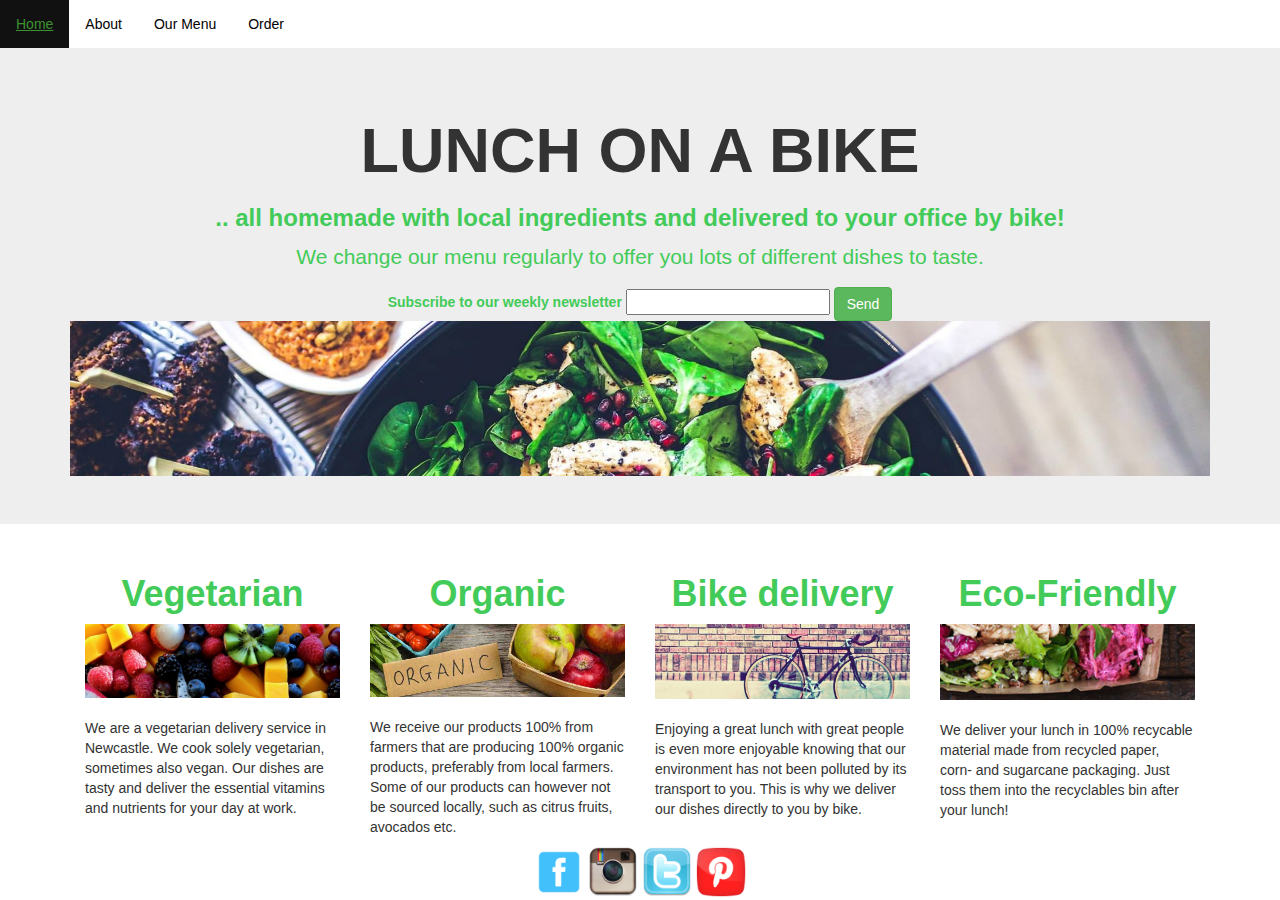
<file: index.html>
<!DOCTYPE html>
<html>
<head>

  <title>Lunch on a bike</title>
<link href='dist/css/bootstrap.css' rel='stylesheet'>
<meta name"viewport" content="width=device-width, initial-scale=1.0">
<link rel = "stylesheet" type = "text/css" href = "website.css">
</head>

<body>
<ul>
  <li><a href="index.html">Home</a></li>
  <li><a href="about.html">About</a></li>
  <li><a href="menu.html">Our Menu</a></li>
    <li><a class="active" href="order.html">Order</a></li>
</ul>
<div class='jumbotron'>
    <div class="container">
<div class='row'>
    <h1 class="text-center">LUNCH ON A BIKE</h1>
   <h3 class="text-center">.. all homemade with local ingredients and delivered to your office by bike!</h3>
    <p class="text-center">We change our menu regularly to offer you lots of different dishes to taste. </p>
</div>
<div class="text-center">
    <form role='form'>
      <label for="email">Subscribe to our weekly newsletter</label>
      <input type="text" name="email" >
      <button class="btn btn-success">Send</button>
    </form>
  </div>
  <img src='images/coverphoto.jpg' class="img-responsive">
</div>
</div>
<div class="container">
        <div class='col-md-3'>
        <h1 class="text-center">Vegetarian</h1>
        <img src='images/vegetarian.png' class="img-responsive">
        <br/>
        <p>We are a vegetarian delivery service in Newcastle. We cook solely vegetarian, sometimes also vegan. Our dishes are tasty and deliver the essential vitamins and nutrients for your day at work.</p>
       </div>
       <div class='col-md-3'>
        <h1 class="text-center">Organic</h1>
        <img src='images/organic.jpg' class="img-responsive">
        <br/>
        <p>We receive our products 100% from farmers that are producing 100% organic products, preferably from local farmers. Some of our products can however not be sourced locally, such as citrus fruits, avocados etc.</p>
      </div>
      <div class='col-md-3'>
        <h1 class="text-center">Bike delivery</h1>
        <img src='images/bike.jpg' class="img-responsive">
        <br/>
        <p>Enjoying a great lunch with great people is even more enjoyable knowing that our environment has not been polluted by its transport to you. This is why we deliver our dishes directly to you by bike.</p>
      </div>
      <div class='col-md-3'>
        <h1 class="text-center">Eco-Friendly</h1>
        <img src='images/ecofriendly.png' class="img-responsive">
        <br/>
        <p>We deliver your lunch in 100% recycable material made from recycled paper, corn- and sugarcane packaging. Just toss them into the recyclables bin after your lunch!</p>
      </div></div>
<div><center>
<a href="https:\\www.facebook.com">
  <img src="images\facebook.png" alt="Facebook" style="width:50px;height:50px;">
</a>
<a href="https:\\www.instagram.com">
  <img src="images\instagram.png" alt="Instagram" style="width:50px;height:50px;">
</a>
<a href="https:\\www.twitter.com">
  <img src="images\twitter.png" alt="Twitter" style="width:50px;height:50px;">
</a>
<a href="https:\\www.pinterest.com">
  <img src="images\pinterest.png" alt="Pinterest" style="width:50px;height:50px;">
</a>
</center></div>

</body>
</html>
</file>
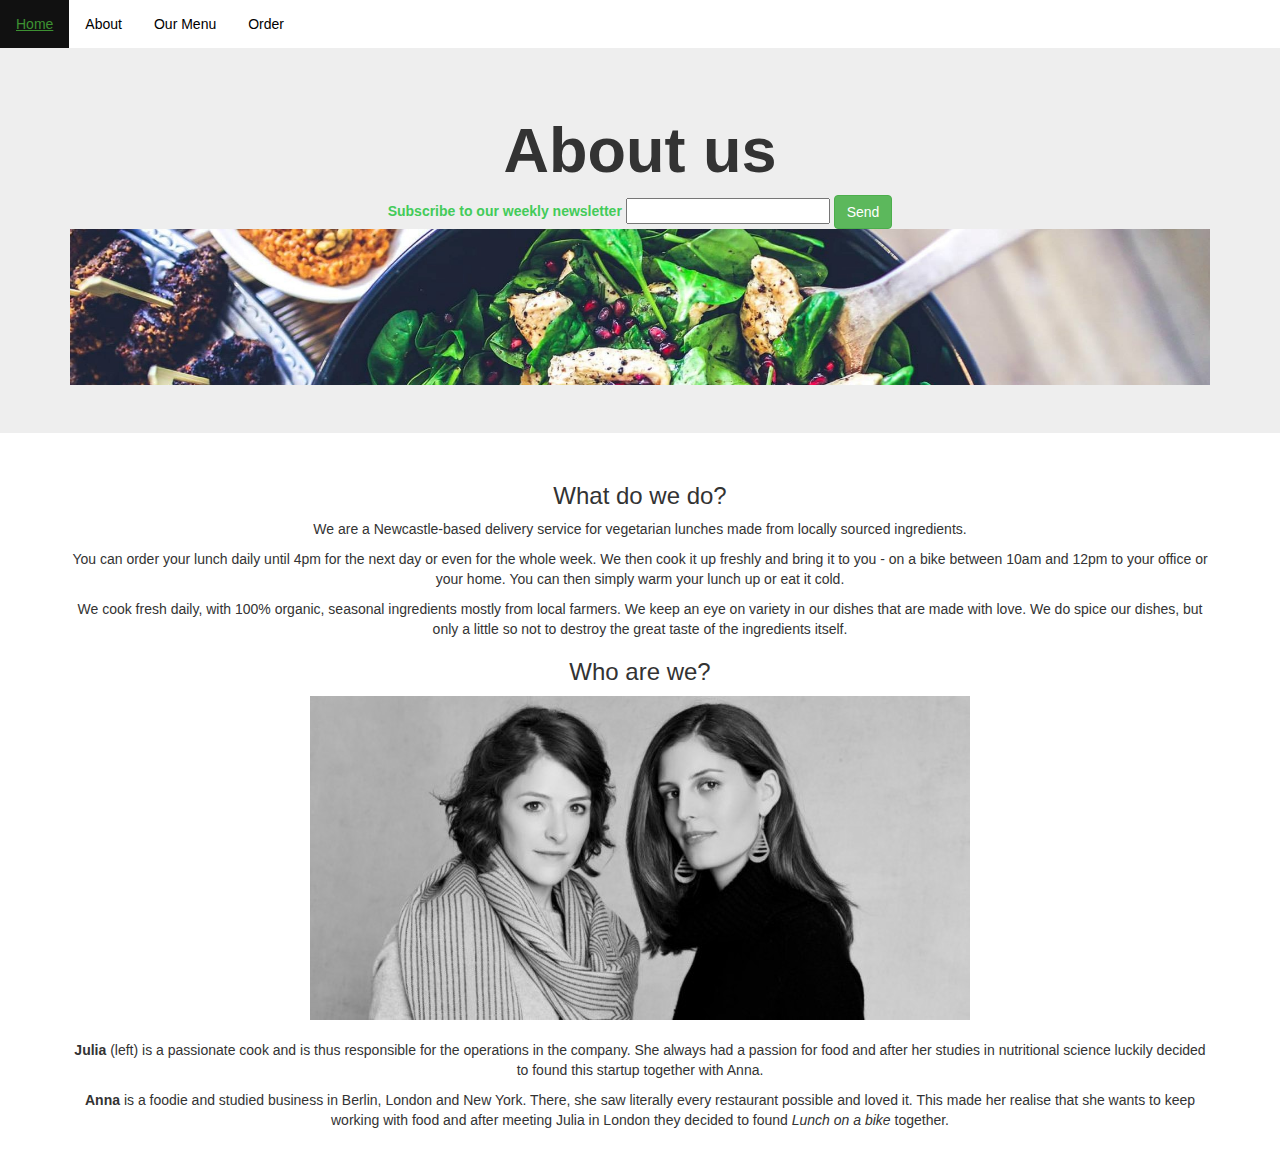
<file: about.html>
<!DOCTYPE html>
<html>
<head>

  <title>Lunch on a bike</title>
<link href='dist/css/bootstrap.css' rel='stylesheet'>
<meta name"viewport" content="width=device-width, initial-scale=1.0">
<link rel = "stylesheet" type = "text/css" href = "website.css">
</head>

<body>
 <ul>
  <li><a href="index.html">Home</a></li>
  <li><a href="about.html">About</a></li>
  <li><a href="menu.html">Our Menu</a></li>
    <li><a class="active" href="order.html">Order</a></li>
</ul>
  <div class='jumbotron'>
    <div class="container">
<div class='row'>
    <h1 class="text-center">About us</h1>
</div>
<div class="text-center">
    <form role='form'>
      <label for="email">Subscribe to our weekly newsletter</label>
      <input type="text" name="email" >
      <button class="btn btn-success">Send</button>
    </form>
  </div>
  <img src='images/coverphoto.jpg' class="img-responsive">
</div>
</div>

<div class="container">
  <center>
<h3>What do we do?</h3>
<p>We are a Newcastle-based delivery service for vegetarian lunches made from locally sourced ingredients.</p>

<p>You can order your lunch daily until 4pm for the next day or even for the whole week. We then cook it up freshly and bring it to you - on a bike between 10am and 12pm to your office or your home. You can then simply warm your lunch up or eat it cold.</p>

<p>We cook fresh daily, with 100% organic, seasonal ingredients mostly from local farmers. We keep an eye on variety in our dishes that are made with love. We do spice our dishes, but only a little so not to destroy the great taste of the ingredients itself.</p>

<h3>Who are we?</h3>

<img src='images/twowomen.jpg' class="img-responsive">
<br/>
<p><b>Julia</b> (left) is a passionate cook and is thus responsible for the operations in the company. She always had a passion for food and after her studies in nutritional science luckily decided to found this startup together with Anna.</p>

<p><b>Anna</b> is a foodie and studied business in Berlin, London and New York. There, she saw literally every restaurant possible and loved it. This made her realise that she wants to keep working with food and after meeting Julia in London they decided to found <i>Lunch on a bike</i> together.</p><br/>
</center>
</div>


</body>
</html>
</file>
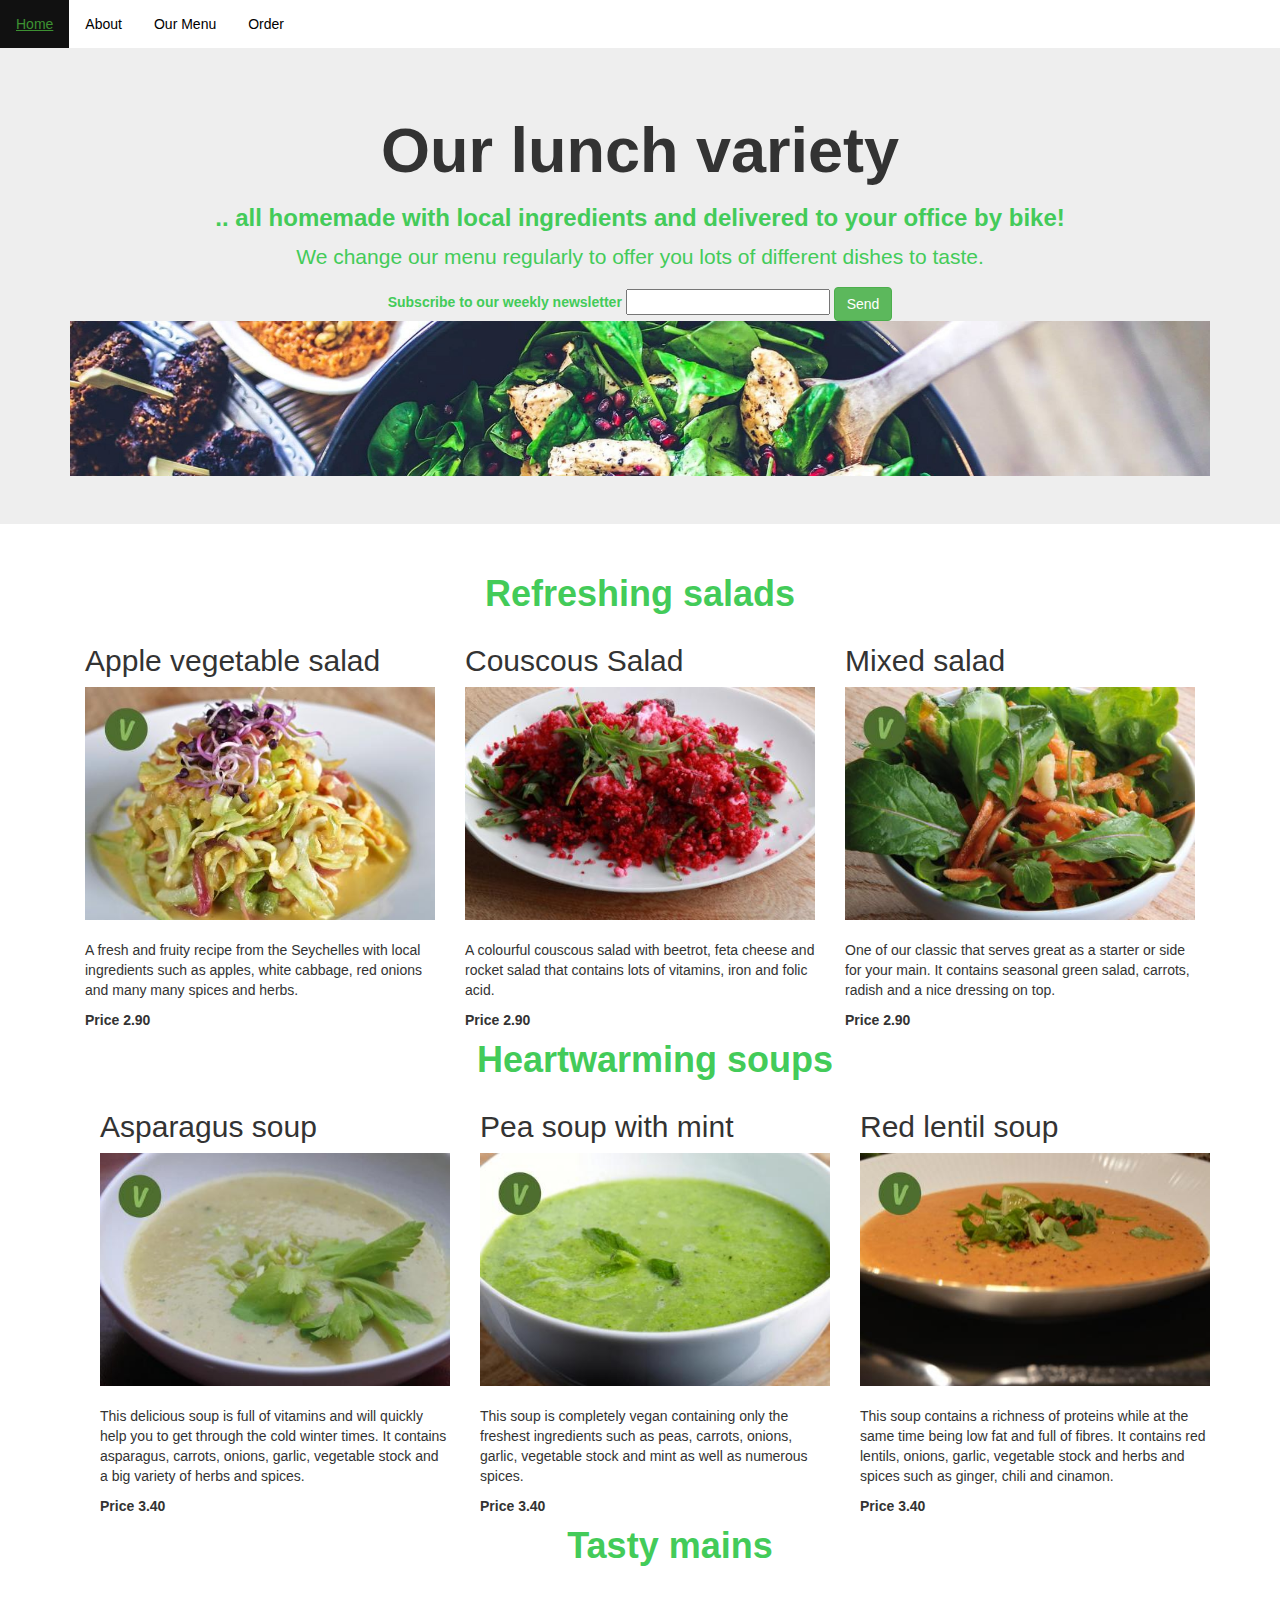
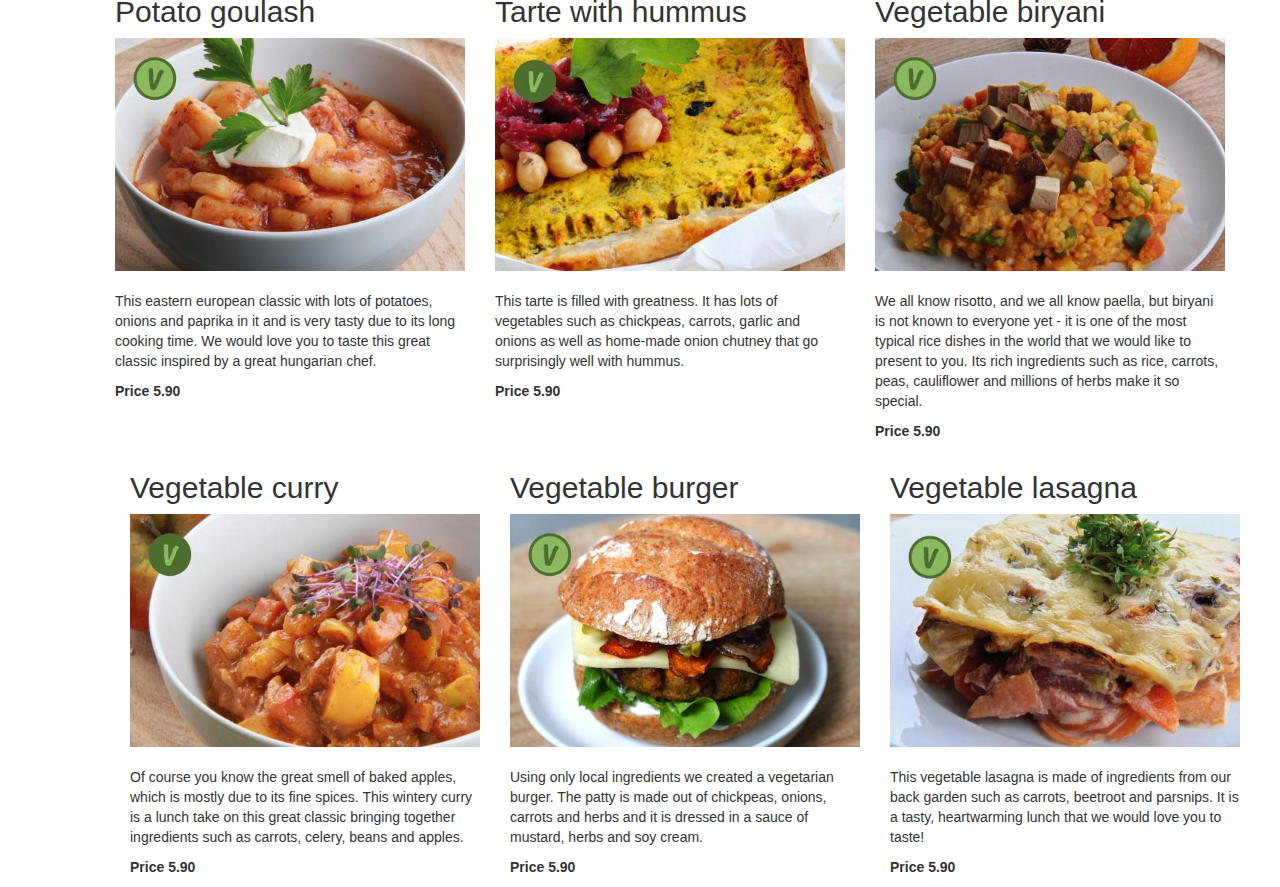
<file: menu.html>
<!DOCTYPE html>
<html>
<head>

  <title>Lunch on a bike</title>
<link href='dist/css/bootstrap.css' rel='stylesheet'>
<meta name"viewport" content="width=device-width, initial-scale=1.0">
<link rel = "stylesheet" type = "text/css" href = "website.css">
</head>

<body>
<ul>
  <li><a href="index.html">Home</a></li>
  <li><a href="about.html">About</a></li>
  <li><a href="menu.html">Our Menu</a></li>
    <li><a class="active" href="order.html">Order</a></li>
</ul>
  <div class='jumbotron'>
    <div class="container">
<div class='row'>
    <h1 class="text-center">Our lunch variety</h1>
   <h3 class="text-center">.. all homemade with local ingredients and delivered to your office by bike!</h3>
    <p class="text-center">We change our menu regularly to offer you lots of different dishes to taste. </p>
</div>
<div class="text-center">
    <form role='form'>
      <label for="email">Subscribe to our weekly newsletter</label>
      <input type="text" name="email" >
      <button class="btn btn-success">Send</button>
    </form>
  </div>
  <img src='images/coverphoto.jpg' class="img-responsive">
</div>
</div>

<div class="container">
  <h1 class="text-center">Refreshing salads</h1>
<div class='col-md-4'>
<h2>Apple vegetable salad</h2>
<img src='images/applevegetablesalad.jpg' class="img-responsive">
<br/>
<p>A fresh and fruity recipe from the Seychelles with local ingredients such as apples, white cabbage, red onions and many many spices and herbs.</p>
<p><b>Price 2.90</b></p>
</div>
<div class='col-md-4'>
<h2>Couscous Salad</h2>
<img src='images/couscoussalad.jpg' class="img-responsive">
<br/>
<p>A colourful couscous salad with beetrot, feta cheese and rocket salad that contains lots of vitamins, iron and folic acid.</p>
<p><b>Price 2.90</b></p>
</div><div class='col-md-4'>
<h2>Mixed salad</h2>
<img src='images/mixedvegetablesalad.jpg' class="img-responsive">
<br/>
<p>One of our classic that serves great as a starter or side for your main. It contains seasonal green salad, carrots, radish and a nice dressing on top.</p>
<p><b>Price 2.90</b></p>
</div>

<div class="container">
  <h1 class="text-center">Heartwarming soups</h1>
<div class='col-md-4'>
<h2>Asparagus soup</h2>
<img src='images/asparagussoup.jpg' class="img-responsive">
<br/>
<p>This delicious soup is full of vitamins and will quickly help you to get through the cold winter times. It contains asparagus, carrots, onions, garlic, vegetable stock and a big variety of herbs and spices.</p>
<p><b>Price 3.40</b></p>
</div>
<div class='col-md-4'>
<h2>Pea soup with mint</h2>
<img src='images/peasoup.jpg' class="img-responsive">
<br/>
<p>This soup is completely vegan containing only the freshest ingredients such as peas, carrots, onions, garlic, vegetable stock and mint as well as numerous spices.</p>
<p><b>Price 3.40</b></p>
</div>
<div class='col-md-4'>
<h2>Red lentil soup</h2>
<img src='images/redlentilsoup.jpg' class="img-responsive">
<br/>
<p>This soup contains a richness of proteins while at the same time being low fat and full of fibres. It contains red lentils, onions, garlic, vegetable stock and herbs and spices such as ginger, chili and cinamon.</p>
<p><b>Price 3.40</b></p>
</div>

<div class="container">
  <h1 class="text-center">Tasty mains</h1>
<div class='col-md-4'>
<h2>Potato goulash</h2>
<img src='images/potatoestew.jpg' class="img-responsive">
<br/>
<p>This eastern european classic with lots of potatoes, onions and paprika in it and is very tasty due to its long cooking time. We would love you to taste this great classic inspired by a great hungarian chef.</p>
<p><b>Price 5.90</b></p>
</div>
<div class='col-md-4'>
<h2>Tarte with hummus</h2>
<img src='images/tartewithhummusandchutney.jpg' class="img-responsive">
<br/>
<p>This tarte is filled with greatness. It has lots of vegetables such as chickpeas, carrots, garlic and onions as well as home-made onion chutney that go surprisingly well with hummus.</p>
<p><b>Price 5.90</b></p>
</div>
<div class='col-md-4'>
<h2>Vegetable biryani</h2>
<img src='images/vegetablebiryaniwithtofu.jpg' class="img-responsive">
<br/>
<p>We all know risotto, and we all know paella, but biryani is not known to everyone yet - it is one of the most typical rice dishes in the world that we would like to present to you. Its rich ingredients such as rice, carrots, peas, cauliflower and millions of herbs make it so special.</p>
<p><b>Price 5.90</b></p>
</div>

<div class="container">
<div class='col-md-4'>
<h2>Vegetable curry</h2>
<img src='images/vegetablecurry.jpg' class="img-responsive">
<br/>
<p>Of course you know the great smell of baked apples, which is mostly due to its fine spices. This wintery curry is a lunch take on this great classic bringing together ingredients such as carrots, celery, beans and apples.</p>
<p><b>Price 5.90</b></p>
</div>
<div class='col-md-4'>
<h2>Vegetable burger</h2>
<img src='images/vegetarianburger.jpg' class="img-responsive">
<br/>
<p>Using only local ingredients we created a vegetarian burger. The patty is made out of chickpeas, onions, carrots and herbs and it is dressed in a sauce of mustard, herbs and soy cream.</p>
<p><b>Price 5.90</b></p>
</div>
<div class='col-md-4'>
<h2>Vegetable lasagna</h2>
<img src='images/vegetablelasagna.jpg' class="img-responsive">
<br/>
<p>This vegetable lasagna is made of ingredients from our back garden such as carrots, beetroot and parsnips. It is a tasty, heartwarming lunch that we would love you to taste!</p>
<p><b>Price 5.90</b></p>
</div>

</div>
</div>

</div>


</body>
</html>
</file>
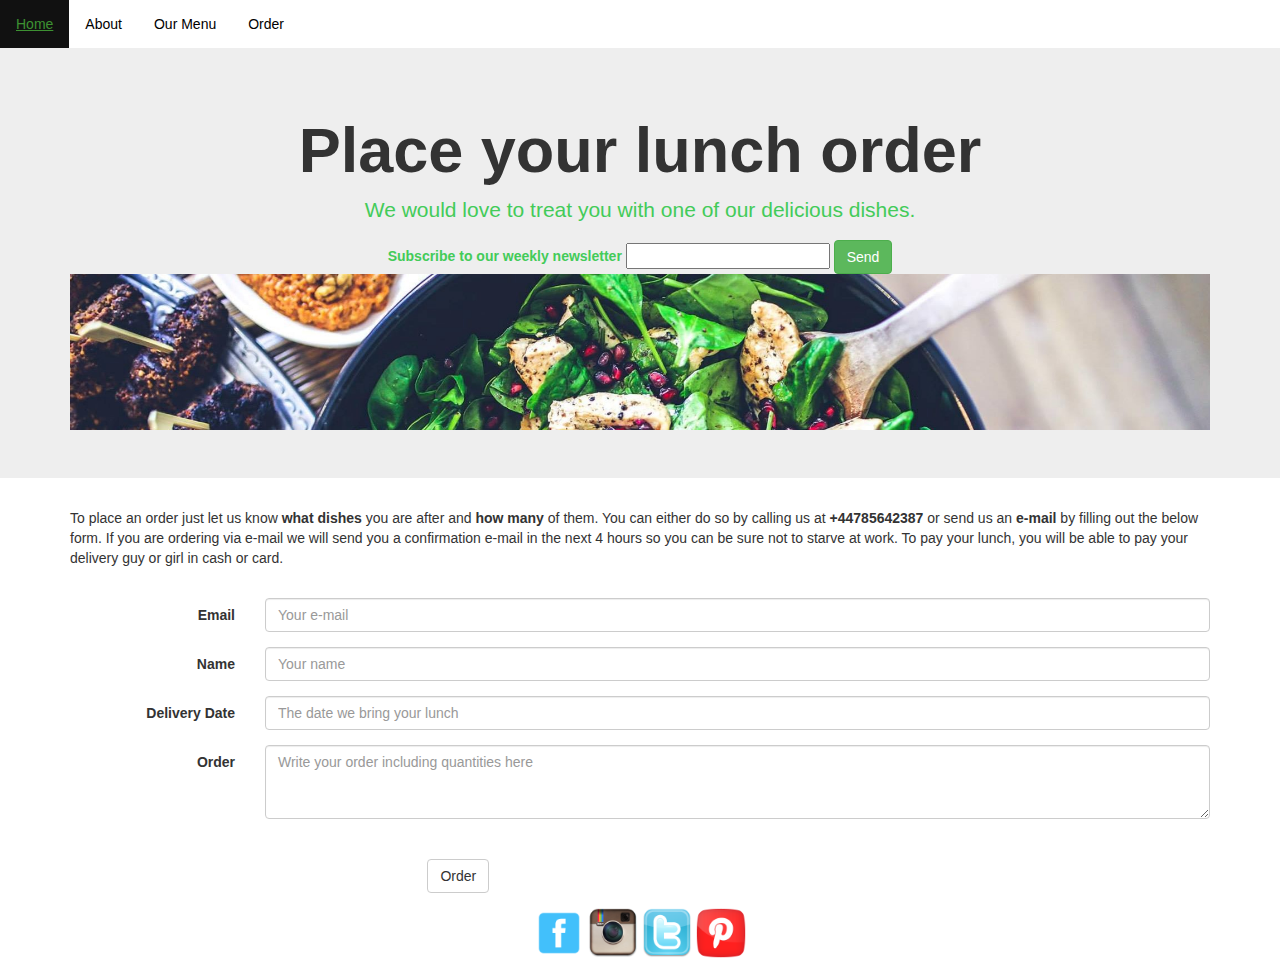
<file: order.html>
<!DOCTYPE html>
<html>
<head>

  <title>Lunch on a bike</title>
<link href='dist/css/bootstrap.css' rel='stylesheet'>
<meta name"viewport" content="width=device-width, initial-scale=1.0">
<link rel = "stylesheet" type = "text/css" href = "website.css">
</head>

<body>
<ul>
  <li><a href="index.html">Home</a></li>
  <li><a href="about.html">About</a></li>
  <li><a href="menu.html">Our Menu</a></li>
    <li><a class="active" href="order.html">Order</a></li>
</ul>
  <div class='jumbotron'>
    <div class="container">
<div class='row'>
    <h1 class="text-center">Place your lunch order</h1>
    <p class="text-center">We would love to treat you with one of our delicious dishes.</p>
</div>

<div class="text-center">
    <form role='form'>
      <label for="email">Subscribe to our weekly newsletter</label>
      <input type="text" name="email" >
      <button class="btn btn-success">Send</button>
    </form>
  </div>
  <img src='images/coverphoto.jpg' class="img-responsive">
</div>
</div>

<div class="container">
  <p>To place an order just let us know <b>what dishes</b> you are after and <b>how many</b> of them. You can either do so by calling us at <b>+44785642387</b> or send us an <b>e-mail</b> by filling out the below form. If you are ordering via e-mail we will send you a confirmation e-mail in the next 4 hours so you can be sure not to starve at work. To pay your lunch, you will be able to pay your delivery guy or girl in cash or card.</p><br/>
</div>

<div class="container">
 <form class="form-horizontal">
  <div class="form-group">
    <label for="inputEmail3" class="col-sm-2 control-label">Email</label>
    <div class="col-sm-10">
      <input type="email" class="form-control" id="inputEmail3" placeholder="Your e-mail">
    </div>
  </div>
  <div class="form-group">
    <label for="inputName3" class="col-sm-2 control-label">Name</label>
    <div class="col-sm-10">
      <input type="name" class="form-control" id="inputName3" placeholder="Your name">
    </div>
  </div>
    <div class="form-group">
    <label for="inputDate3" class="col-sm-2 control-label">Delivery Date</label>
    <div class="col-sm-10">
      <input type="name" class="form-control" id="inputName3" placeholder="The date we bring your lunch">
    </div>
  </div>
    <div class="form-group">
    <label for="inputText3" class="col-sm-2 control-label">Order</label>
    <div class="col-sm-10">
    <textarea class="form-control" rows="3" placeholder="Write your order including quantities here"></textarea>

    <div class="form-group">
    <div class="col-sm-offset-2 col-sm-10">
     <br/><br/> <button type="submit" class="btn btn-default">Order</button>
    </div>
  </div>
  </div>

<div><center>
<a href="https:\\www.facebook.com">
  <img src="images\facebook.png" alt="Facebook" style="width:50px;height:50px;">
</a>
<a href="https:\\www.instagram.com">
  <img src="images\instagram.png" alt="Instagram" style="width:50px;height:50px;">
</a>
<a href="https:\\www.twitter.com">
  <img src="images\twitter.png" alt="Twitter" style="width:50px;height:50px;">
</a>
<a href="https:\\www.pinterest.com">
  <img src="images\pinterest.png" alt="Pinterest" style="width:50px;height:50px;">
</a>
</center></div>
</div>

</div>
</div>

</div>


</body>
</html>
</file>
<file: website.css>
.text-center{color:#43CB59; font-weight:bold;}

a:hover {
    color: #3D9132;
}


ul {
    list-style-type: none;
    margin:0 auto;
    padding: 0;
    overflow: hidden;



}

li {
    float: left;

}

li a {
    display: block;
    color: black;
    text-align: center;
    padding: 14px 16px;
    text-decoration: none;
}

/* Change the link color to #111 (black) on hover */
li a:hover {
    background-color: #111;
}
</file>
